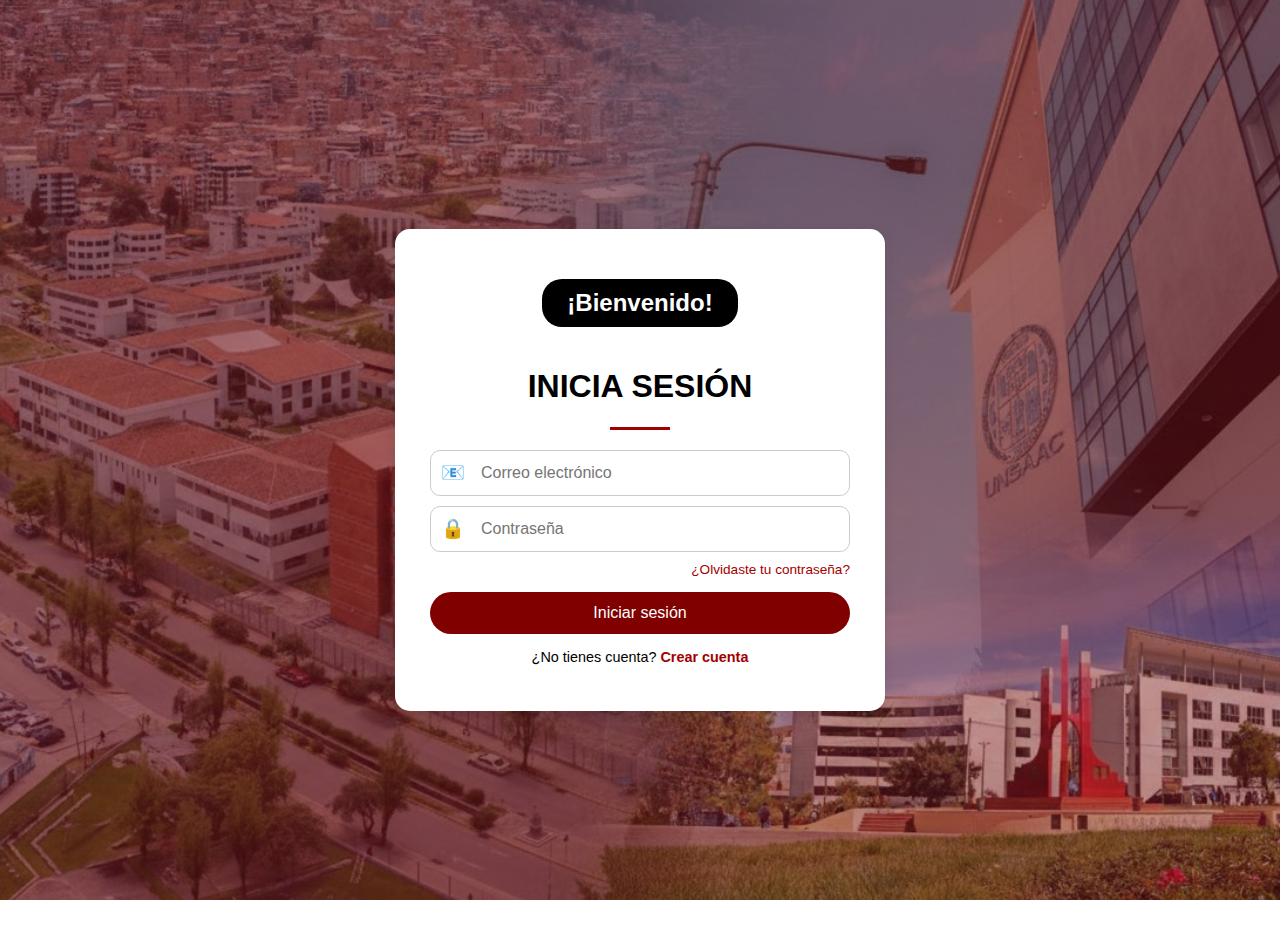
<file: frontend/index.html>
<!DOCTYPE html>
<html lang="es">
<head>
  <meta charset="UTF-8">
  <meta name="viewport" content="width=device-width, initial-scale=1.0">
  <title>Iniciar Sesión</title>
  <link rel="stylesheet" href="style.css">
</head>
<body>
  <div class="container">
    <h2 class="welcome">¡Bienvenido!</h2>
    <h1 class="title">INICIA SESIÓN</h1>
    <div class="divider"></div>


    <form id="loginForm">
      <div class="input-group">
        <span class="icon">📧</span>
        <input type="email" id="email" placeholder="Correo electrónico" required>
      </div>

      <div class="input-group">
        <span class="icon">🔒</span>
        <input type="password" id="password" placeholder="Contraseña" required>
      </div>

      <a href="../../Olvidaste_Contrasena/frontend/OC.html" class="forgot">¿Olvidaste tu contraseña?</a>

      <button type="submit" class="btn-login">Iniciar sesión</button>

      <p class="register-text">¿No tienes cuenta? 
        <a href="../../Registrarse/frontend/index.html">Crear cuenta</a>
      </p>
    </form>
    <p id="mensaje" class="mensaje"></p>

  </div> 
  <div id="alertContainer"></div>
  <script src="script.js"></script>
</body>
</html>
</file>
<file: frontend/style.css>
/* === fondo === */
body {
  font-family: 'Poppins', sans-serif;
  background-image: url("fondo_proyecto.jpg");
  background-size: cover;
  background-position: center;
  background-attachment: fixed;

  height: 100vh;
  display: flex;
  justify-content: center;
  align-items: center;
}

/* ===== Estilos generales ===== */
body {
  font-family: 'Arial', sans-serif;
  background-color: #fff;
  display: flex;
  justify-content: center;
  align-items: center;
  height: 100vh;
  margin: 0;
  padding: 20px;
}

.container {
  width: 100%;
  max-width: 400px;
  background: #fff;
  text-align: center;
  border-radius: 15px;
  padding: 20px;
  box-shadow: 0 4px 12px rgba(0, 0, 0, 0.08);
}

/* ===== Textos ===== */
.welcome {
  background-color: #000;
  color: #fff;
  display: inline-block;
  padding: 10px 25px;
  border-radius: 20px;
  margin-bottom: 20px;
}

.title {
  font-size: 1.6rem;
  font-weight: bold;
  color: #000;
  text-transform: uppercase;
}

.divider {
  width: 60px;
  height: 3px;
  background-color: #a30000;
  margin: 10px auto 20px;
}

.text {
  color: #333;
  font-size: 0.9rem;
  margin-bottom: 10px;
}

/* ===== Botones sociales ===== */
.social-login {
  display: flex;
  justify-content: center;
  gap: 15px;
  margin-bottom: 15px;
}

.social-login button {
  border: 1px solid #ccc;
  border-radius: 8px;
  background: #fff;
  width: 45px;
  height: 45px;
  display: flex;
  justify-content: center;
  align-items: center;
  cursor: pointer;
  transition: transform 0.2s ease;
}

.social-login button:hover {
  transform: scale(1.05);
}

.social-login img {
  width: 22px;
  height: 22px;
}

/* ===== Separador ===== */
.or {
  display: flex;
  align-items: center;
  gap: 10px;
  margin: 15px 0;
  color: #555;
  font-size: 0.9rem;
}

.or hr {
  flex: 1;
  border: none;
  border-top: 1px solid #ccc;
}

/* ===== Inputs ===== */
.input-group {
  display: flex;
  align-items: center;
  border: 1px solid #ccc;
  border-radius: 10px;
  margin-bottom: 10px;
  padding: 5px 10px;
}

.input-group .icon {
  font-size: 1.2rem;
  margin-right: 8px;
}

.input-group input {
  border: none;
  outline: none;
  width: 100%;
  padding: 8px;
  font-size: 1rem;
}

/* ===== Enlaces ===== */
.forgot {
  display: block;
  text-align: right;
  color: #a30000;
  font-size: 0.85rem;
  margin-bottom: 15px;
  text-decoration: none;
}

/* ===== Botón principal ===== */
.btn-login {
  background-color: #800000;
  color: #fff;
  border: none;
  padding: 12px;
  border-radius: 25px;
  width: 100%;
  font-size: 1rem;
  cursor: pointer;
  transition: background-color 0.3s ease;
}

.btn-login:hover {
  background-color: #600000;
}

/* ===== Registro ===== */
.register-text {
  margin-top: 15px;
  font-size: 0.9rem;
}

.register-text a {
  color: #a30000;
  font-weight: bold;
  text-decoration: none;
}

/* ======== 📱 Responsividad ======== */

/* Para pantallas pequeñas (teléfonos en vertical) */
@media (max-width: 480px) {
  .container {
    padding: 15px;
    box-shadow: none;
  }

  .title {
    font-size: 1.3rem;
  }

  .btn-login {
    font-size: 0.95rem;
    padding: 10px;
  }

  .input-group input {
    font-size: 0.9rem;
  }
}

/* Para pantallas medianas (tablets) */
@media (min-width: 481px) and (max-width: 768px) {
  body {
    padding: 40px;
  }

  .container {
    max-width: 450px;
    padding: 25px 30px;
  }

  .title {
    font-size: 1.8rem;
  }

  .btn-login {
    font-size: 1.1rem;
    padding: 14px;
  }
}

/* Para pantallas grandes (escritorio) */
@media (min-width: 769px) {
  .container {
    max-width: 420px;
    padding: 30px 35px;
  }

  .title {
    font-size: 2rem;
  }
}

/* --- ALERTAS ESTILO CÓMIC (punta a la izquierda) --- */
#alertContainer {
  position: fixed;
  top: 25px;
  right: 25px;
  z-index: 1000;
  display: flex;
  flex-direction: column;
  align-items: flex-end;
  gap: 12px;
}

.alert {
  position: relative;
  background-color: #fff;
  color: #111;
  border: 3px solid #000;
  border-radius: 15px;
  padding: 14px 22px;
  font-weight: 600;
  font-size: 0.95rem;
  max-width: 260px;
  box-shadow: 4px 4px 0 #000;
  animation: slideIn 0.4s ease-out, fadeOut 0.5s ease 3.5s forwards;
}

/* 💬 Punta tipo globo apuntando a la izquierda */
.alert::after {
  content: "";
  position: absolute;
  top: 15px;
  right: -18px; /* desplaza el triángulo hacia fuera del globo */
  border-width: 8px 0 8px 18px;
  border-style: solid;
  border-color: transparent transparent transparent #000;
}

.alert.success {
  border-color: #00c853;
  box-shadow: 4px 4px 0 #00c853;
}

.alert.success::after {
  border-left-color: #00c853;
}

.alert.error {
  border-color: #d32f2f;
  box-shadow: 4px 4px 0 #d32f2f;
}

.alert.error::after {
  border-left-color: #d32f2f;
}

.alert.warning {
  border-color: #f9a825;
  box-shadow: 4px 4px 0 #f9a825;
}

.alert.warning::after {
  border-left-color: #f9a825;
}

/* --- Animaciones --- */
@keyframes slideIn {
  from {
    opacity: 0;
    transform: translateX(100%) scale(0.95);
  }
  to {
    opacity: 1;
    transform: translateX(0) scale(1);
  }
}

@keyframes fadeOut {
  to {
    opacity: 0;
    transform: translateX(100%);
  }
}
</file>
